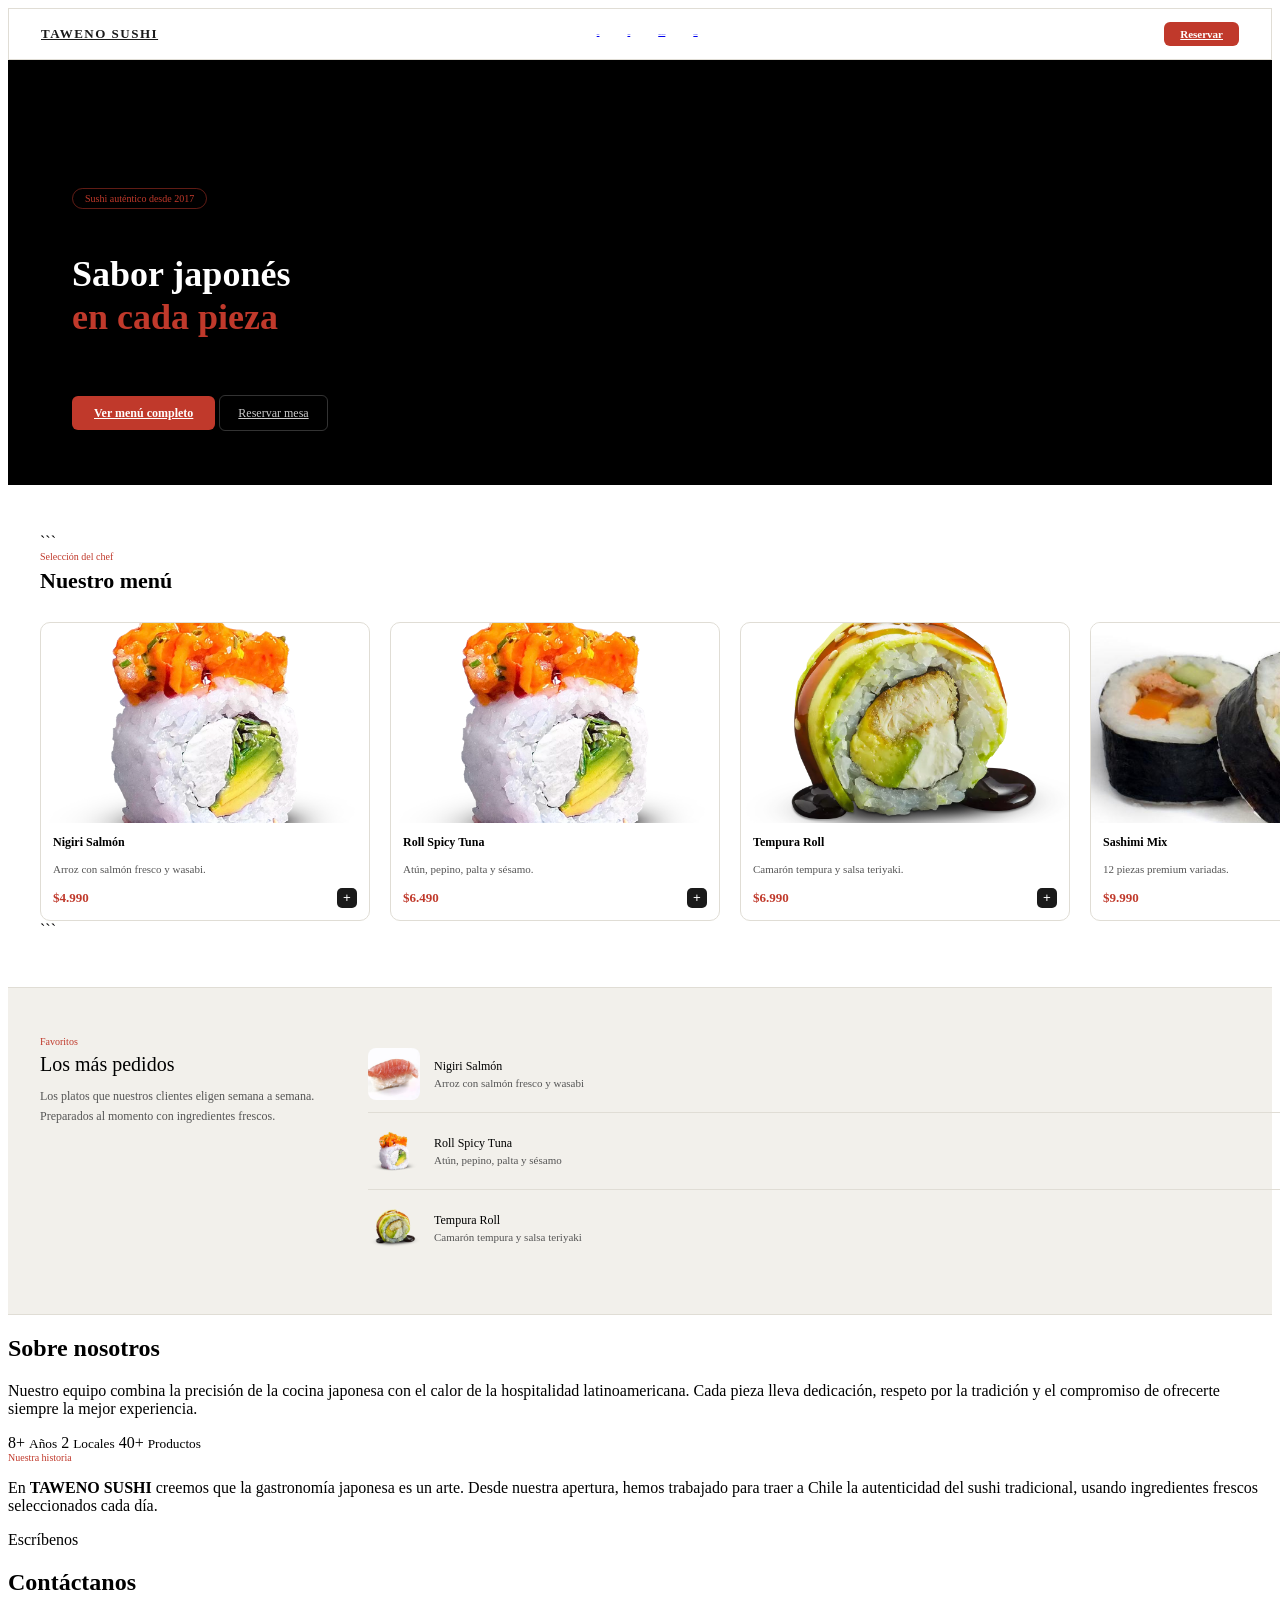
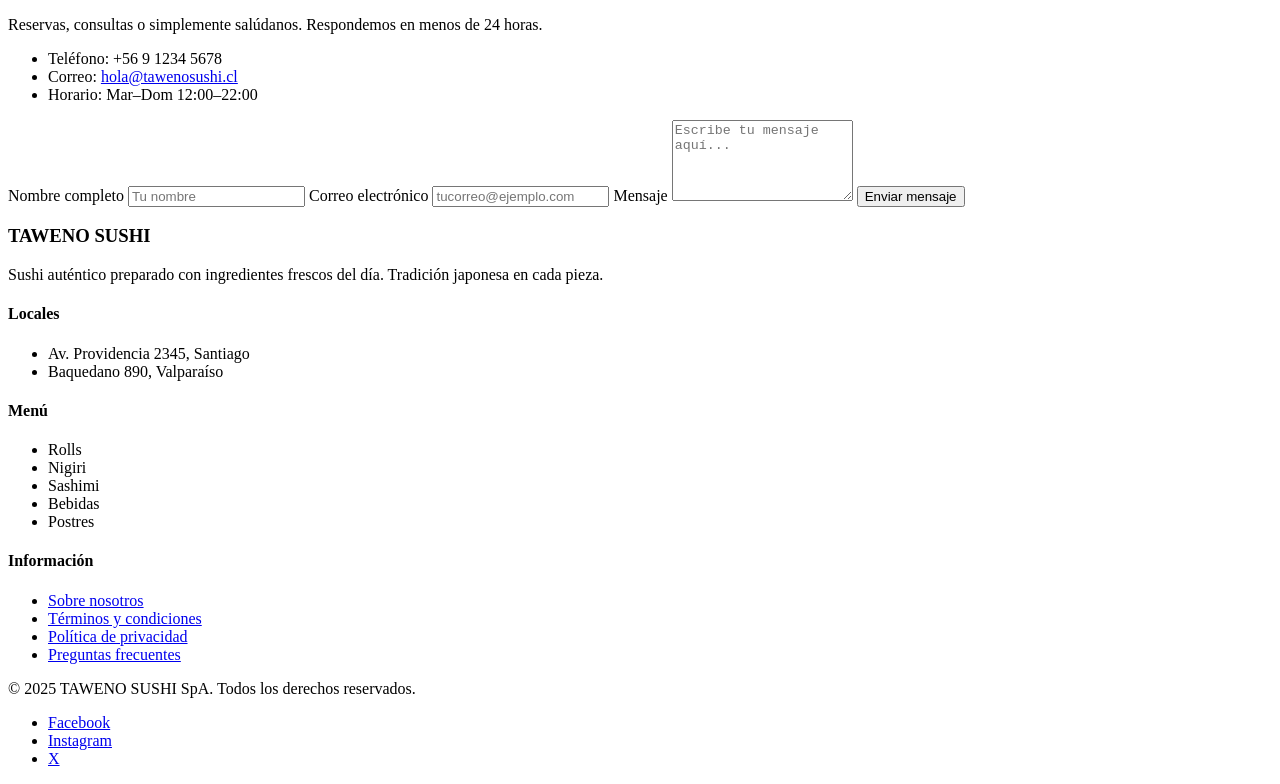
<file: tawenosushi/index.html>
<html lang="es"><head>
  <meta charset="UTF-8">
  <meta name="viewport" content="width=device-width, initial-scale=1.0">
  <link rel="preconnect" href="https://fonts.googleapis.com">
  <link rel="preconnect" href="https://fonts.gstatic.com" crossorigin="">
  <link href="https://fonts.googleapis.com/css2?family=Noto+Serif+JP:wght@400;500;700&amp;display=swap" rel="stylesheet">
  <link rel="stylesheet" href="css/styles.css">
  <!-- ===================== ACA TU LINK CSS ===================== -->
  <title>TAWENO SUSHI</title>
</head>

<body>
<header>
  <!-- ===================== INICIO HEADER ===================== -->

  <nav class="navbar">
  
    <a class="logo" href="#">TAWENO SUSHI</a>
    <ul class="lista">
      <li><div><a href="#">Inicio</a></div></li>
      <li><div><a href="#">Menú</a></div></li>
      <li><div><a href="#">Sobre nosotros</a></div></li>
      <li><div><a href="#">Contacto</a></div></li>
    </ul>
    <a class="reservar" href="#">Reservar</a>
  </nav>
    <div id="container">
      <div class="slogan">
        <span class="superior">Sushi auténtico desde 2017</span>
        <h1 class="ache">Sabor japonés<br><span>en cada pieza</span></h1>
        <p>Ingredientes frescos del día. Tradición y técnica en cada preparación. Dos locales en Chile.</p>
        <div class="botones">
            <a href="#" class="menu">Ver menú completo</a>
            <a href="#" class="mesa">Reservar mesa</a>
        </div>
      </div>
    </div>
</header>
  <!-- ===================== FIN HEADER ===================== -->


  <!-- ===================== INICIO NUESTRO MENÚ ===================== -->
<section class="nuestro-menu">
    <div class="contenedor">

```
    <div class="menu-header">

        <div class="menu-titulo">
            <span class="menu-etiqueta">Selección del chef</span>
            <h2>Nuestro menú</h2>
        </div>

        <a href="#" class="ver-todos">Ver todos los productos</a>

    </div>

    <div class="productos">

        <article class="card">

            <img src="img/sushi2.jpg" alt="Nigiri Salmón">

            <div class="card-info">

                <h3>Nigiri Salmón</h3>

                <p>
                    Arroz con salmón fresco y wasabi.
                </p>

                <div class="card-footer">
                    <span class="precio">$4.990</span>
                    <button type="button">+</button>
                </div>

            </div>

        </article>

        <article class="card">

            <img src="img/sushi2.jpg" alt="Roll Spicy Tuna">

            <div class="card-info">

                <h3>Roll Spicy Tuna</h3>

                <p>
                    Atún, pepino, palta y sésamo.
                </p>

                <div class="card-footer">
                    <span class="precio">$6.490</span>
                    <button type="button">+</button>
                </div>

            </div>

        </article>

        <article class="card">

            <img src="img/sushi3.jpg" alt="Tempura Roll">

            <div class="card-info">

                <h3>Tempura Roll</h3>

                <p>
                    Camarón tempura y salsa teriyaki.
                </p>

                <div class="card-footer">
                    <span class="precio">$6.990</span>
                    <button type="button">+</button>
                </div>

            </div>

        </article>

        <article class="card">

            <img src="img/sushi4.jpg" alt="Sashimi Mix">

            <div class="card-info">

                <h3>Sashimi Mix</h3>

                <p>
                    12 piezas premium variadas.
                </p>

                <div class="card-footer">
                    <span class="precio">$9.990</span>
                    <button type="button">+</button>
                </div>

            </div>

        </article>

    </div>

</div>
```

</section>


  <!-- ===================== FIN NUESTRO MENÚ ===================== -->


  <!-- ===================== INICIO LOS MÁS PEDIDOS ===================== -->

  <section class="mas-pedidos">
    <div class="contenedor pedidos-contenedor">

        <div class="intro-pedidos">
            <span class="pedidos-etiqueta">Favoritos</span>

            <h2>Los más pedidos</h2>

            <p>
                Los platos que nuestros clientes eligen semana a semana.
                Preparados al momento con ingredientes frescos.
            </p>
        </div>

        <div class="lista-pedidos">

            <article class="item-pedido">

                <img src="img/sushi1.jpg" alt="Nigiri Salmón">

                <div class="pedido-info">
                    <h3>Nigiri Salmón</h3>
                    <p>Arroz con salmón fresco y wasabi</p>
                </div>

                <div class="pedido-meta">
                    <span class="precio-pedido">$4.990</span>
                    <small>+320 pedidos</small>
                </div>

            </article>

            <article class="item-pedido">

                <img src="img/sushi2.jpg" alt="Roll Spicy Tuna">

                <div class="pedido-info">
                    <h3>Roll Spicy Tuna</h3>
                    <p>Atún, pepino, palta y sésamo</p>
                </div>

                <div class="pedido-meta">
                    <span class="precio-pedido">$6.490</span>
                    <small>+210 pedidos</small>
                </div>

            </article>

            <article class="item-pedido">

                <img src="img/sushi3.jpg" alt="Tempura Roll">

                <div class="pedido-info">
                    <h3>Tempura Roll</h3>
                    <p>Camarón tempura y salsa teriyaki</p>
                </div>

                <div class="pedido-meta">
                    <span class="precio-pedido">$6.990</span>
                    <small>+185 pedidos</small>
                </div>

            </article>

        </div>

    </div>
</section>
  <!-- ===================== FIN LOS MÁS PEDIDOS ===================== -->


  <!-- ===================== INICIO SOBRE NOSOTROS ===================== -->
 <section class="nosotros">
    <h2 class="achedos">Sobre nosotros</h2>
  <p>Nuestro equipo combina la precisión de la cocina japonesa con el calor de la hospitalidad latinoamericana. Cada
    pieza lleva dedicación, respeto por la tradición y el compromiso de ofrecerte siempre la mejor experiencia.</p>
</section>

<div class="stats">
  <span>8+</span>
  <small>Años</small>

  <span>2</span>
  <small>Locales</small>

  <span>40+</span>
  <small>Productos</small>
</div>
  <section class="historia">
  <span class="spann">Nuestra historia</span>
  <p>En <strong>TAWENO SUSHI</strong> creemos que la gastronomía japonesa es un arte. Desde nuestra apertura, hemos
    trabajado para traer a Chile la autenticidad del sushi tradicional, usando ingredientes frescos seleccionados
    cada día.</p>
  </section>

  <!-- ===================== FIN SOBRE NOSOTROS ===================== -->


  <!-- ===================== INICIO CONTACTO ===================== -->
<section>
  <span>Escríbenos</span>
  <h2>Contáctanos</h2>
  <p>Reservas, consultas o simplemente salúdanos. Respondemos en menos de 24 horas.</p>
  <ul>
    <li>Teléfono: +56 9 1234 5678</li>
    <li>Correo: <a href="mailto:hola@tawenosushi.cl">hola@tawenosushi.cl</a></li>
    <li>Horario: Mar–Dom 12:00–22:00</li>
  </ul>

  <form action="#" method="post">
    <label for="nombre">Nombre completo</label>
    <input type="text" id="nombre" name="nombre" placeholder="Tu nombre" required="">

    <label for="email">Correo electrónico</label>
    <input type="email" id="email" name="email" placeholder="tucorreo@ejemplo.com" required="">

    <label for="mensaje">Mensaje</label>
    <textarea id="mensaje" name="mensaje" rows="5" placeholder="Escribe tu mensaje aquí..." required=""></textarea>

    <button type="submit">Enviar mensaje</button>
  </form>
</section>
  <!-- ===================== FIN CONTACTO ===================== -->


  <!-- ===================== INICIO FOOTER ===================== -->

  <h3>TAWENO SUSHI</h3>
  <p>Sushi auténtico preparado con ingredientes frescos del día. Tradición japonesa en cada pieza.</p>

  <h4>Locales</h4>
  <ul>
    <li>Av. Providencia 2345, Santiago</li>
    <li>Baquedano 890, Valparaíso</li>
  </ul>

  <h4>Menú</h4>
  <ul>
    <li>Rolls</li>
    <li>Nigiri</li>
    <li>Sashimi</li>
    <li>Bebidas</li>
    <li>Postres</li>
  </ul>

  <h4>Información</h4>
  <ul>
    <li><a href="#">Sobre nosotros</a></li>
    <li><a href="#">Términos y condiciones</a></li>
    <li><a href="#">Política de privacidad</a></li>
    <li><a href="#">Preguntas frecuentes</a></li>
  </ul>

  <p>© 2025 TAWENO SUSHI SpA. Todos los derechos reservados.</p>
  <ul>
    <li><a href="#">Facebook</a></li>
    <li><a href="#">Instagram</a></li>
    <li><a href="#">X</a></li>
  </ul>

  <!-- ===================== FIN FOOTER ===================== -->



  </body> 
</html>
</file>
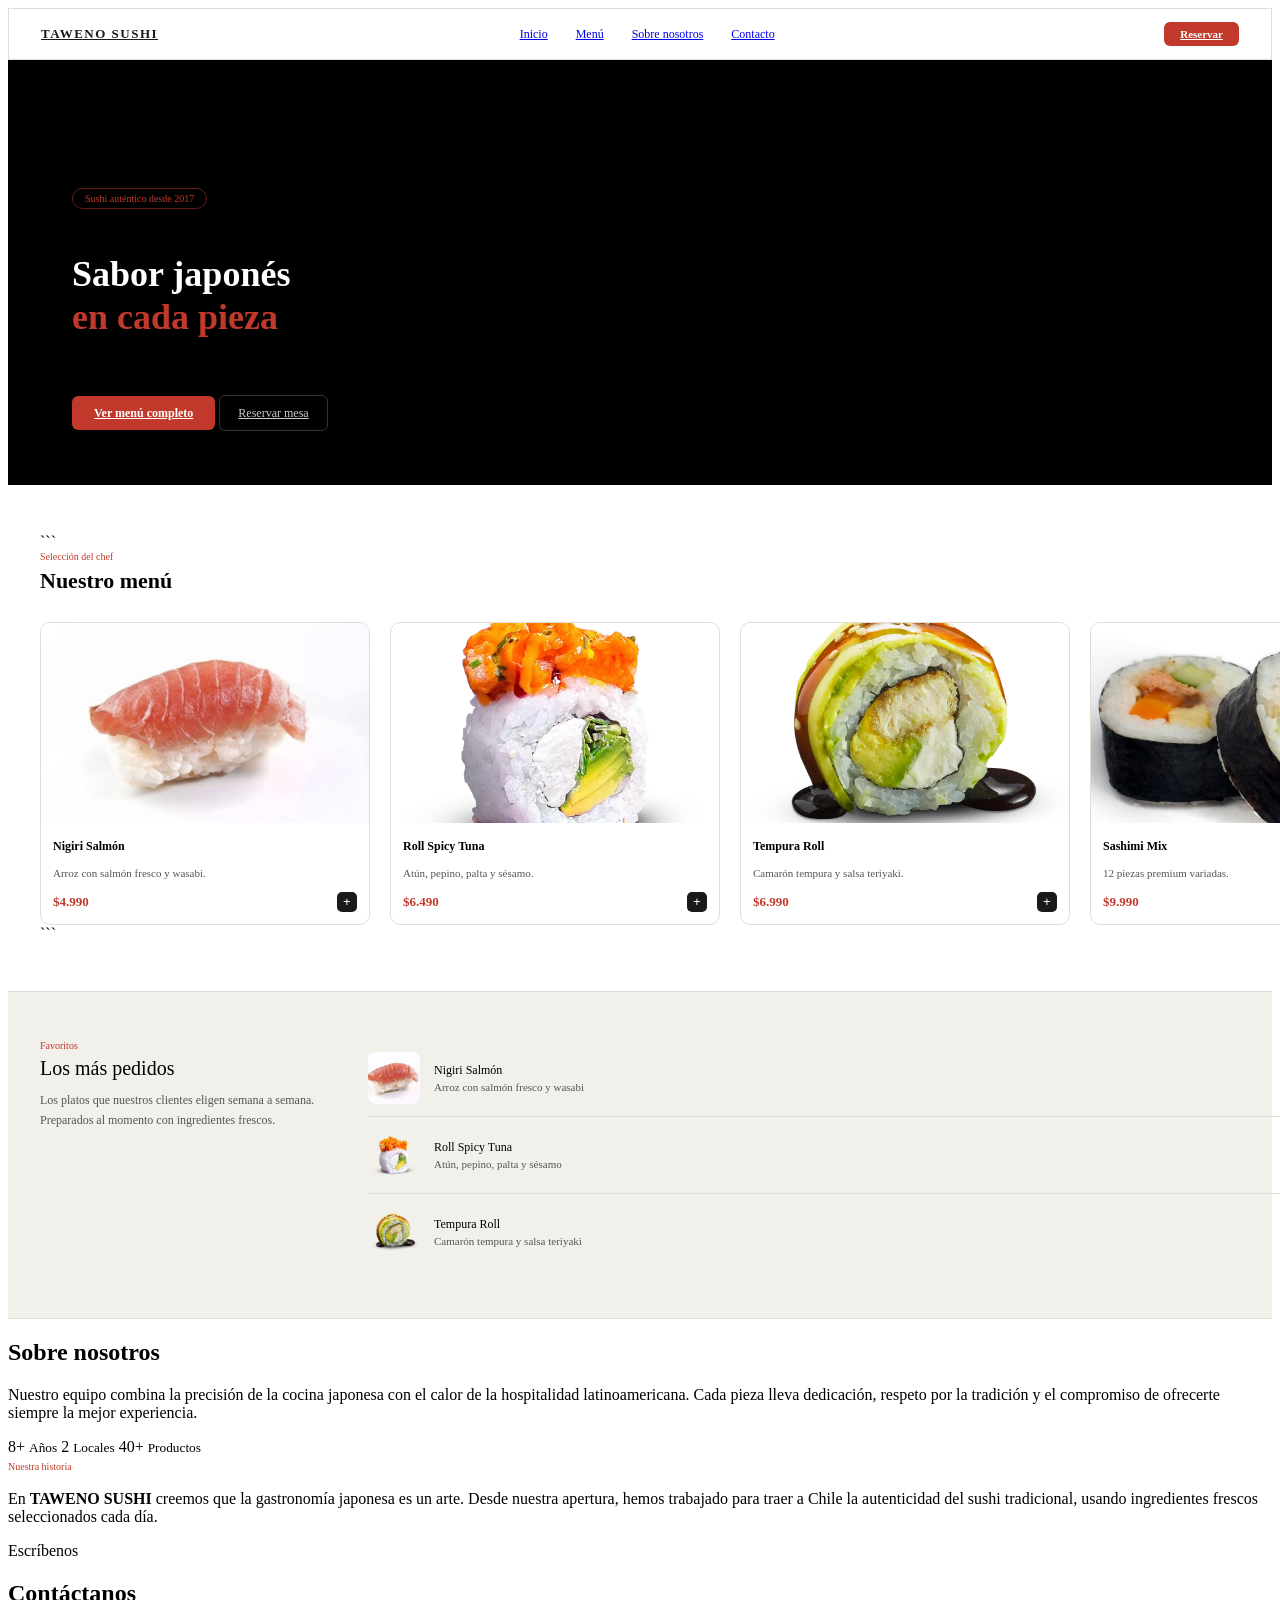
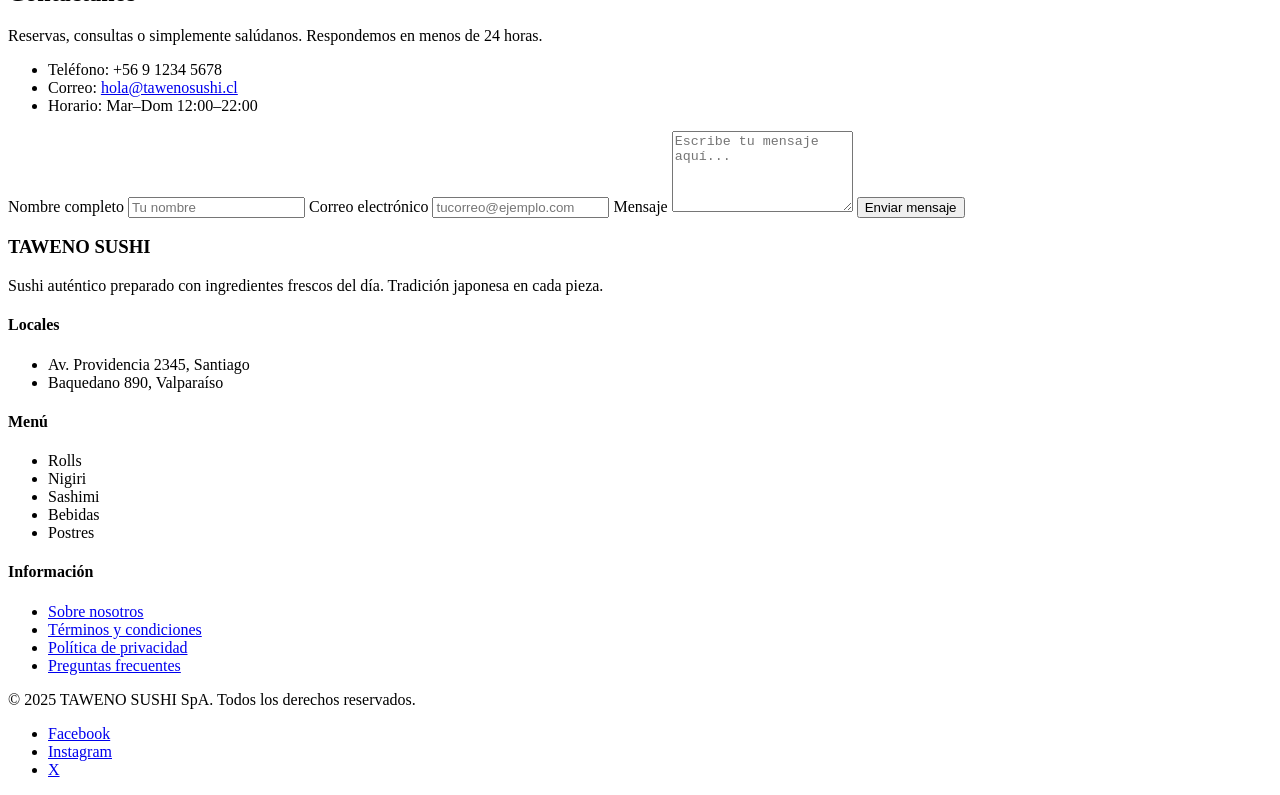
<file: tawenosushi/tawenosushi/index.html>
<!DOCTYPE html>
<html lang="es">

<head>
  <meta charset="UTF-8">
  <meta name="viewport" content="width=device-width, initial-scale=1.0">
  <link rel="preconnect" href="https://fonts.googleapis.com">
  <link rel="preconnect" href="https://fonts.gstatic.com" crossorigin>
  <link href="https://fonts.googleapis.com/css2?family=Noto+Serif+JP:wght@400;500;700&display=swap" rel="stylesheet">
  <link rel="stylesheet" href="css/styles.css">
  <!-- ===================== ACA TU LINK CSS ===================== -->
  <title>TAWENO SUSHI</title>
</head>

<body>
<header >
  <!-- ===================== INICIO HEADER ===================== -->

  <nav class="navbar">
  
    <a class="logo"   href="#">TAWENO SUSHI</a>
    <ul class="lista">
      <li><div><a href="#">Inicio</a></div></li>
      <li><div><a href="#">Menú</a></div></li>
      <li><div><a href="#">Sobre nosotros</a></div></li>
      <li><div><a href="#">Contacto</a></div></li>
    </ul>
    <a class="reservar" href="#">Reservar</a>
  </nav>
    <div id="container">
      <div class="slogan">
        <span class="superior">Sushi auténtico desde 2017</span>
        <h1 class="ache">Sabor japonés<br><span>en cada pieza</span></h1>
        <p>Ingredientes frescos del día. Tradición y técnica en cada preparación. Dos locales en Chile.</p>
        <div class="botones">
            <a href="#" class="menu">Ver menú completo</a>
            <a href="#" class="mesa">Reservar mesa</a>
        </div>
      </div>
    </div>
</header>
  <!-- ===================== FIN HEADER ===================== -->


  <!-- ===================== INICIO NUESTRO MENÚ ===================== -->
<section class="nuestro-menu">
    <div class="contenedor">

```
    <div class="menu-header">

        <div class="menu-titulo">
            <span class="menu-etiqueta">Selección del chef</span>
            <h2>Nuestro menú</h2>
        </div>

        <a href="#" class="ver-todos">Ver todos los productos</a>

    </div>

    <div class="productos">

        <article class="card">

            <img src="img/sushi1.jpg" alt="Nigiri Salmón">

            <div class="card-info">

                <h3>Nigiri Salmón</h3>

                <p>
                    Arroz con salmón fresco y wasabi.
                </p>

                <div class="card-footer">
                    <span class="precio">$4.990</span>
                    <button type="button">+</button>
                </div>

            </div>

        </article>

        <article class="card">

            <img src="img/sushi2.jpg" alt="Roll Spicy Tuna">

            <div class="card-info">

                <h3>Roll Spicy Tuna</h3>

                <p>
                    Atún, pepino, palta y sésamo.
                </p>

                <div class="card-footer">
                    <span class="precio">$6.490</span>
                    <button type="button">+</button>
                </div>

            </div>

        </article>

        <article class="card">

            <img src="img/sushi3.jpg" alt="Tempura Roll">

            <div class="card-info">

                <h3>Tempura Roll</h3>

                <p>
                    Camarón tempura y salsa teriyaki.
                </p>

                <div class="card-footer">
                    <span class="precio">$6.990</span>
                    <button type="button">+</button>
                </div>

            </div>

        </article>

        <article class="card">

            <img src="img/sushi4.jpg" alt="Sashimi Mix">

            <div class="card-info">

                <h3>Sashimi Mix</h3>

                <p>
                    12 piezas premium variadas.
                </p>

                <div class="card-footer">
                    <span class="precio">$9.990</span>
                    <button type="button">+</button>
                </div>

            </div>

        </article>

    </div>

</div>
```

</section>


  <!-- ===================== FIN NUESTRO MENÚ ===================== -->


  <!-- ===================== INICIO LOS MÁS PEDIDOS ===================== -->

  <section class="mas-pedidos">
    <div class="contenedor pedidos-contenedor">

        <div class="intro-pedidos">
            <span class="pedidos-etiqueta">Favoritos</span>

            <h2>Los más pedidos</h2>

            <p>
                Los platos que nuestros clientes eligen semana a semana.
                Preparados al momento con ingredientes frescos.
            </p>
        </div>

        <div class="lista-pedidos">

            <article class="item-pedido">

                <img src="img/sushi1.jpg" alt="Nigiri Salmón">

                <div class="pedido-info">
                    <h3>Nigiri Salmón</h3>
                    <p>Arroz con salmón fresco y wasabi</p>
                </div>

                <div class="pedido-meta">
                    <span class="precio-pedido">$4.990</span>
                    <small>+320 pedidos</small>
                </div>

            </article>

            <article class="item-pedido">

                <img src="img/sushi2.jpg" alt="Roll Spicy Tuna">

                <div class="pedido-info">
                    <h3>Roll Spicy Tuna</h3>
                    <p>Atún, pepino, palta y sésamo</p>
                </div>

                <div class="pedido-meta">
                    <span class="precio-pedido">$6.490</span>
                    <small>+210 pedidos</small>
                </div>

            </article>

            <article class="item-pedido">

                <img src="img/sushi3.jpg" alt="Tempura Roll">

                <div class="pedido-info">
                    <h3>Tempura Roll</h3>
                    <p>Camarón tempura y salsa teriyaki</p>
                </div>

                <div class="pedido-meta">
                    <span class="precio-pedido">$6.990</span>
                    <small>+185 pedidos</small>
                </div>

            </article>

        </div>

    </div>
</section>
  <!-- ===================== FIN LOS MÁS PEDIDOS ===================== -->


  <!-- ===================== INICIO SOBRE NOSOTROS ===================== -->
 <section class="nosotros">
    <h2 class="achedos">Sobre nosotros</h2>
  <p>Nuestro equipo combina la precisión de la cocina japonesa con el calor de la hospitalidad latinoamericana. Cada
    pieza lleva dedicación, respeto por la tradición y el compromiso de ofrecerte siempre la mejor experiencia.</p>
</section>

<div class="stats">
  <span>8+</span>
  <small>Años</small>

  <span>2</span>
  <small>Locales</small>

  <span>40+</span>
  <small>Productos</small>
</div>
  <section class="historia">
  <span class="spann">Nuestra historia</span>
  <p>En <strong>TAWENO SUSHI</strong> creemos que la gastronomía japonesa es un arte. Desde nuestra apertura, hemos
    trabajado para traer a Chile la autenticidad del sushi tradicional, usando ingredientes frescos seleccionados
    cada día.</p>
  </section>

  <!-- ===================== FIN SOBRE NOSOTROS ===================== -->


  <!-- ===================== INICIO CONTACTO ===================== -->
<section>
  <span>Escríbenos</span>
  <h2>Contáctanos</h2>
  <p>Reservas, consultas o simplemente salúdanos. Respondemos en menos de 24 horas.</p>
  <ul>
    <li>Teléfono: +56 9 1234 5678</li>
    <li>Correo: <a href="mailto:hola@tawenosushi.cl">hola@tawenosushi.cl</a></li>
    <li>Horario: Mar–Dom 12:00–22:00</li>
  </ul>

  <form action="#" method="post">
    <label for="nombre">Nombre completo</label>
    <input type="text" id="nombre" name="nombre" placeholder="Tu nombre" required>

    <label for="email">Correo electrónico</label>
    <input type="email" id="email" name="email" placeholder="tucorreo@ejemplo.com" required>

    <label for="mensaje">Mensaje</label>
    <textarea id="mensaje" name="mensaje" rows="5" placeholder="Escribe tu mensaje aquí..." required></textarea>

    <button type="submit">Enviar mensaje</button>
  </form>
</section>
  <!-- ===================== FIN CONTACTO ===================== -->


  <!-- ===================== INICIO FOOTER ===================== -->

  <h3>TAWENO SUSHI</h3>
  <p>Sushi auténtico preparado con ingredientes frescos del día. Tradición japonesa en cada pieza.</p>

  <h4>Locales</h4>
  <ul>
    <li>Av. Providencia 2345, Santiago</li>
    <li>Baquedano 890, Valparaíso</li>
  </ul>

  <h4>Menú</h4>
  <ul>
    <li>Rolls</li>
    <li>Nigiri</li>
    <li>Sashimi</li>
    <li>Bebidas</li>
    <li>Postres</li>
  </ul>

  <h4>Información</h4>
  <ul>
    <li><a href="#">Sobre nosotros</a></li>
    <li><a href="#">Términos y condiciones</a></li>
    <li><a href="#">Política de privacidad</a></li>
    <li><a href="#">Preguntas frecuentes</a></li>
  </ul>

  <p>© 2025 TAWENO SUSHI SpA. Todos los derechos reservados.</p>
  <ul>
    <li><a href="#">Facebook</a></li>
    <li><a href="#">Instagram</a></li>
    <li><a href="#">X</a></li>
  </ul>

  <!-- ===================== FIN FOOTER ===================== -->

</body>

</html>
</file>
<file: tawenosushi/css/styles.css>
html {
  box-sizing: border-box;
  font-size: 62.5%;
}

*,
*::before,
*::after {
  box-sizing: inherit;
}

img {
  max-width: 100%;
}

body {
  font-size: 1.6rem;
}

.navbar {
  background-color: #ffffff;
  height: 5.2rem;
  border: 0.1rem solid #e0ddd5;
  padding-left: 3.2rem;
  padding-right: 3.2rem;
  display: flex;
  align-items: center;
  justify-content: space-between;
}

.logo {
  color: #1a1a1a;
  font-size: 1.3rem;
  font-weight: bold;
  letter-spacing: 0.15rem;

}

.lista {
  display: flex;
  align-items: center;
  justify-content: center;
  list-style: none;
  padding: 0;
}

.lista li {
  margin-right: 2.8rem;
  font-size: 1.2rem;
  padding: 0;
}

.lista div {
  font-size: 1.2;
  color: #555555;
  padding: 0;
}

.reservar {
  background-color: #c0392b;
  color: #ffffff;
  font-size: 1.1rem;
  font-weight: bold;
  padding: 0.6rem 1.6rem;
  border-radius: 0.6rem;
}

.slogan {
  padding-top: 6.4rem;
  padding-left: 3.2rem;
  display: flex;
  align-items: flex-start;
  align-items: center;
  align-items: flex-start;
  flex-basis: 50%;
  flex-direction: column;

}

.superior {
  color: #c0392b;
  border: 0.1rem solid rgba(192, 57, 43, 0.5);
  font-size: 1rem;
  padding: 0.4rem 1.2rem;
  border-radius: 2rem;
  margin-bottom: 2rem;
}

.ache {
  color: #ffffff;
  font-size: 3.6rem;
  font-weight: bold;
  line-height: 1.2;
  margin-bottom: 1.4rem;
}

.ache span {
  color: #c0392b;
}

.contenedor {
  width: 140rem;
  margin: 0 auto;
}

.menu {
  background-color: #c0392b;
  color: #ffffff;
  font-size: 1.2rem;
  font-weight: bold;
  padding: 1rem 2.2rem;
  border-radius: 0.6rem;

}

.mesa {
  background-color: transparent;
  border: 0.1rem solid rgba(255, 255, 255, 0.2);
  color: #cccccc;
  font-size: 1.2rem;
  padding: 1rem 1.8rem;
  border-radius: 0.6rem;

}

.historia {
  flex-basis: 45%;


}

.spann {
  color: #c0392b;
  font-size: 1rem;


}

#container {
  background-color: #000000;
  padding: 6.4rem 3.2rem;
}

.nuestro-menu {
  background-color: #ffffff;
  padding: 4.8rem 3.2rem;
}

.menu-header {
  display: flex;
  align-items: flex-end;
  justify-content: space-between;
  margin-bottom: 2.8rem;
}

.menu-etiqueta {
  color: #c0392b;
  font-size: 1rem;
  margin-bottom: .6rem;
  display: block;
}

.menu-titulo h2 {
  font-size: 2.2rem;
  font-weight: bold;
  margin: 0;
}

.ver-todos {
  color: #555555;
  font-size: 1.2rem;
  text-decoration: none;
  border-bottom: .1rem solid #e0ddd5;
}

.productos {
  display: flex;
  align-items: stretch;
  justify-content: space-between;
}

/* TARJETA */

.card {
  flex-basis: 25%;
  background-color: #ffffff;
  border: .1rem solid #e0ddd5;
  border-radius: 1rem;
  overflow: hidden;
  margin-right: 2rem;
}


.card img {
  width: 100%;
  height: 20rem;
  object-fit: cover;
}

.card-info {
  padding: 1.2rem;
}

.card-info h3 {
  font-size: 1.2rem;
  font-weight: bold;
  margin-top: 0;
  margin-bottom: .4rem;
}

.card-info p {
  font-size: 1.1rem;
  color: #555555;
  line-height: 1.5;
  margin-bottom: 1rem;
}

/* PIE DE TARJETA */

.card-footer {
  display: flex;
  align-items: center;
  justify-content: space-between;
}

.precio {
  color: #c0392b;
  font-size: 1.3rem;
  font-weight: bold;
}

.card-footer button {
  width: 2rem;
  height: 2rem;
  background-color: #1a1a1a;
  color: #ffffff;
  border: none;
  border-radius: .5rem;
  cursor: pointer;
}

.mas-pedidos {
  background-color: #f2f0eb;
  padding: 4.8rem 3.2rem;
  border-top: .1rem solid #e0ddd5;
  border-bottom: .1rem solid #e0ddd5;
}

.pedidos-contenedor {
  display: flex;
  align-items: flex-start;
  justify-content: flex-start;
}

.intro-pedidos {
  flex-basis: 28rem;
  flex-shrink: 0;
  margin-right: 4.8rem;
}

.pedidos-etiqueta {
  color: #c0392b;
  font-size: 1rem;
  display: block;
  margin-bottom: .6rem;
}

.intro-pedidos h2 {
  font-size: 2rem;
  font-weight: 500;
  margin-top: 0;
  margin-bottom: 1rem;
}

.intro-pedidos p {
  font-size: 1.2rem;
  color: #555555;
  line-height: 1.7;
  margin: 0;
}

.lista-pedidos {
  flex: 1;
}

.item-pedido {
  display: flex;
  align-items: center;
  padding-top: 1.2rem;
  padding-bottom: 1.2rem;
  border-bottom: .1rem solid #e0ddd5;
}

.item-pedido:last-child {
  border-bottom: none;
}

.item-pedido img {
  width: 5.2rem;
  height: 5.2rem;
  object-fit: cover;
  border-radius: .8rem;
  margin-right: 1.4rem;
}

.pedido-info h3 {
  font-size: 1.2rem;
  font-weight: 500;
  margin: 0 0 .3rem 0;
}

.pedido-info p {
  font-size: 1.1rem;
  color: #555555;
  margin: 0;
}

.pedido-meta {
  margin-left: auto;
  text-align: right;
}

.precio-pedido {
  display: block;
  color: #c0392b;
  font-size: 1.3rem;
  font-weight: 500;
}

.pedido-meta small {
  font-size: 1rem;
  color: #555555;
}
</file>
<file: tawenosushi/tawenosushi/css/styles.css>
html {
  box-sizing: border-box;
  font-size: 62.5%;
}

*,
*::before,
*::after {
  box-sizing: inherit;
}

img {
  max-width: 100%;
}

body {
  font-size: 1.6rem;
}

.navbar {
  background-color: #ffffff;
  height: 5.2rem;
  border: 0.1rem solid #e0ddd5;
  padding-left: 3.2rem;
  padding-right: 3.2rem;
  display: flex;
  align-items: center;
  justify-content: space-between;
}

.logo {
  color: #1a1a1a;
  font-size: 1.3rem;
  font-weight: bold;
  letter-spacing: 0.15rem;

}

.lista {
  display: flex;
  align-items: center;
  justify-content: center;
  list-style: none;
  padding: 0;
}

.lista li {
  margin-right: 2.8rem;
  font-size: 1.2rem;
  padding: 0;
}

.lista div {
  font-size: 1.2;
  color: #555555;
  padding: 0;
}

.reservar {
  background-color: #c0392b;
  color: #ffffff;
  font-size: 1.1rem;
  font-weight: bold;
  padding: 0.6rem 1.6rem;
  border-radius: 0.6rem;
}

.slogan {
  padding-top: 6.4rem;
  padding-left: 3.2rem;
  display: flex;
  align-items: flex-start;
  align-items: center;
  align-items: flex-start;
  flex-basis: 50%;
  flex-direction: column;

}

.superior {
  color: #c0392b;
  border: 0.1rem solid rgba(192, 57, 43, 0.5);
  font-size: 1rem;
  padding: 0.4rem 1.2rem;
  border-radius: 2rem;
  margin-bottom: 2rem;
}

.ache {
  color: #ffffff;
  font-size: 3.6rem;
  font-weight: bold;
  line-height: 1.2;
  margin-bottom: 1.4rem;
}

.ache span {
  color: #c0392b;
}

.contenedor {
  width: 140rem;
  margin: 0 auto;
}

.menu {
  background-color: #c0392b;
  color: #ffffff;
  font-size: 1.2rem;
  font-weight: bold;
  padding: 1rem 2.2rem;
  border-radius: 0.6rem;

}

.mesa {
  background-color: transparent;
  border: 0.1rem solid rgba(255, 255, 255, 0.2);
  color: #cccccc;
  font-size: 1.2rem;
  padding: 1rem 1.8rem;
  border-radius: 0.6rem;

}

.historia {
  flex-basis: 45%;


}

.spann {
  color: #c0392b;
  font-size: 1rem;


}

#container {
  background-color: #000000;
  padding: 6.4rem 3.2rem;
}

.nuestro-menu {
  background-color: #ffffff;
  padding: 4.8rem 3.2rem;
}

.menu-header {
  display: flex;
  align-items: flex-end;
  justify-content: space-between;
  margin-bottom: 2.8rem;
}

.menu-etiqueta {
  color: #c0392b;
  font-size: 1rem;
  margin-bottom: .6rem;
  display: block;
}

.menu-titulo h2 {
  font-size: 2.2rem;
  font-weight: bold;
  margin: 0;
}

.ver-todos {
  color: #555555;
  font-size: 1.2rem;
  text-decoration: none;
  border-bottom: .1rem solid #e0ddd5;
}

.productos {
  display: flex;
  align-items: stretch;
  justify-content: space-between;
}

/* TARJETA */

.card {
  flex-basis: 25%;
  background-color: #ffffff;
  border: .1rem solid #e0ddd5;
  border-radius: 1rem;
  overflow: hidden;
  margin-right: 2rem;
}


.card img {
  width: 100%;
  height: 20rem;
  object-fit: cover;
}

.card-info {
  padding: 1.2rem;
}

.card-info h3 {
  font-size: 1.2rem;
  font-weight: bold;
  margin-top: 0;
  margin-bottom: .4rem;
}

.card-info p {
  font-size: 1.1rem;
  color: #555555;
  line-height: 1.5;
  margin-bottom: 1rem;
}

/* PIE DE TARJETA */

.card-footer {
  display: flex;
  align-items: center;
  justify-content: space-between;
}

.precio {
  color: #c0392b;
  font-size: 1.3rem;
  font-weight: bold;
}

.card-footer button {
  width: 2rem;
  height: 2rem;
  background-color: #1a1a1a;
  color: #ffffff;
  border: none;
  border-radius: .5rem;
  cursor: pointer;
}

.mas-pedidos {
  background-color: #f2f0eb;
  padding: 4.8rem 3.2rem;
  border-top: .1rem solid #e0ddd5;
  border-bottom: .1rem solid #e0ddd5;
}

.pedidos-contenedor {
  display: flex;
  align-items: flex-start;
  justify-content: flex-start;
}

.intro-pedidos {
  flex-basis: 28rem;
  flex-shrink: 0;
  margin-right: 4.8rem;
}

.pedidos-etiqueta {
  color: #c0392b;
  font-size: 1rem;
  display: block;
  margin-bottom: .6rem;
}

.intro-pedidos h2 {
  font-size: 2rem;
  font-weight: 500;
  margin-top: 0;
  margin-bottom: 1rem;
}

.intro-pedidos p {
  font-size: 1.2rem;
  color: #555555;
  line-height: 1.7;
  margin: 0;
}

.lista-pedidos {
  flex: 1;
}

.item-pedido {
  display: flex;
  align-items: center;
  padding-top: 1.2rem;
  padding-bottom: 1.2rem;
  border-bottom: .1rem solid #e0ddd5;
}

.item-pedido:last-child {
  border-bottom: none;
}

.item-pedido img {
  width: 5.2rem;
  height: 5.2rem;
  object-fit: cover;
  border-radius: .8rem;
  margin-right: 1.4rem;
}

.pedido-info h3 {
  font-size: 1.2rem;
  font-weight: 500;
  margin: 0 0 .3rem 0;
}

.pedido-info p {
  font-size: 1.1rem;
  color: #555555;
  margin: 0;
}

.pedido-meta {
  margin-left: auto;
  text-align: right;
}

.precio-pedido {
  display: block;
  color: #c0392b;
  font-size: 1.3rem;
  font-weight: 500;
}

.pedido-meta small {
  font-size: 1rem;
  color: #555555;
}
</file>
